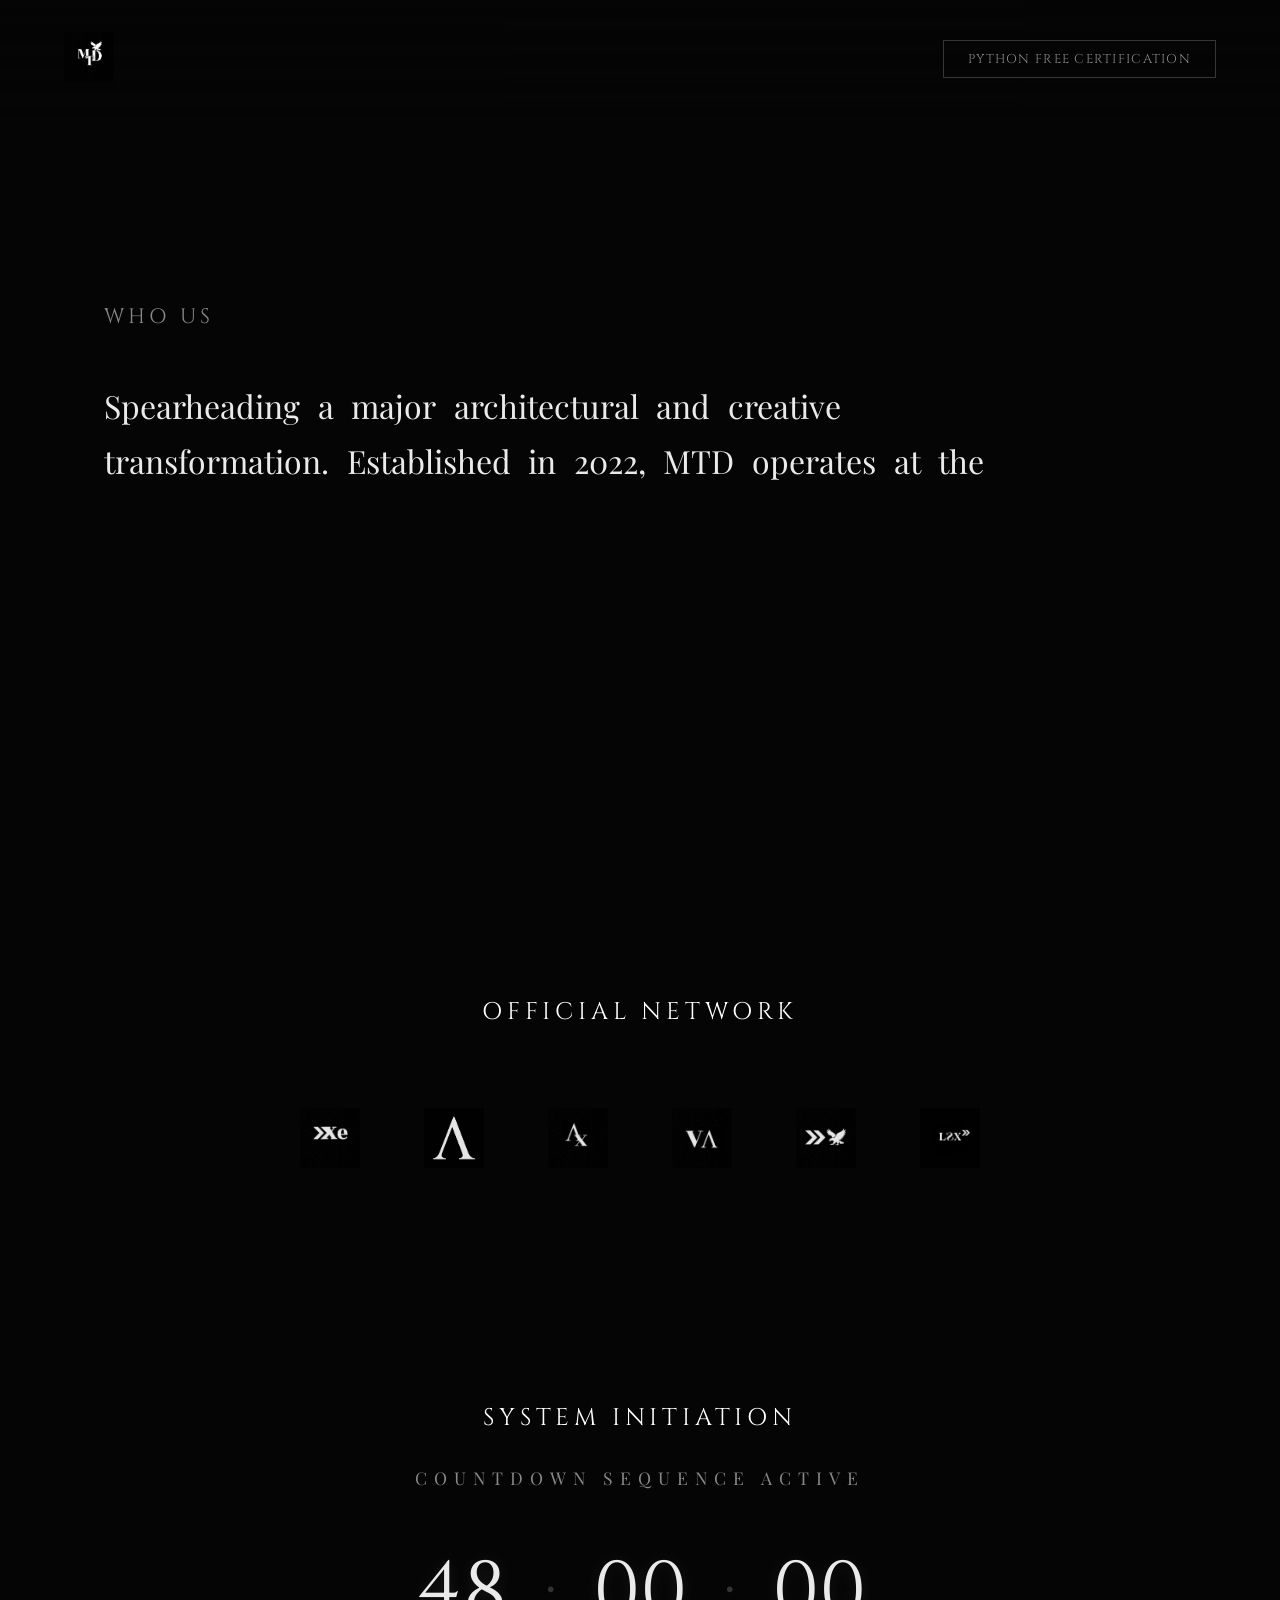
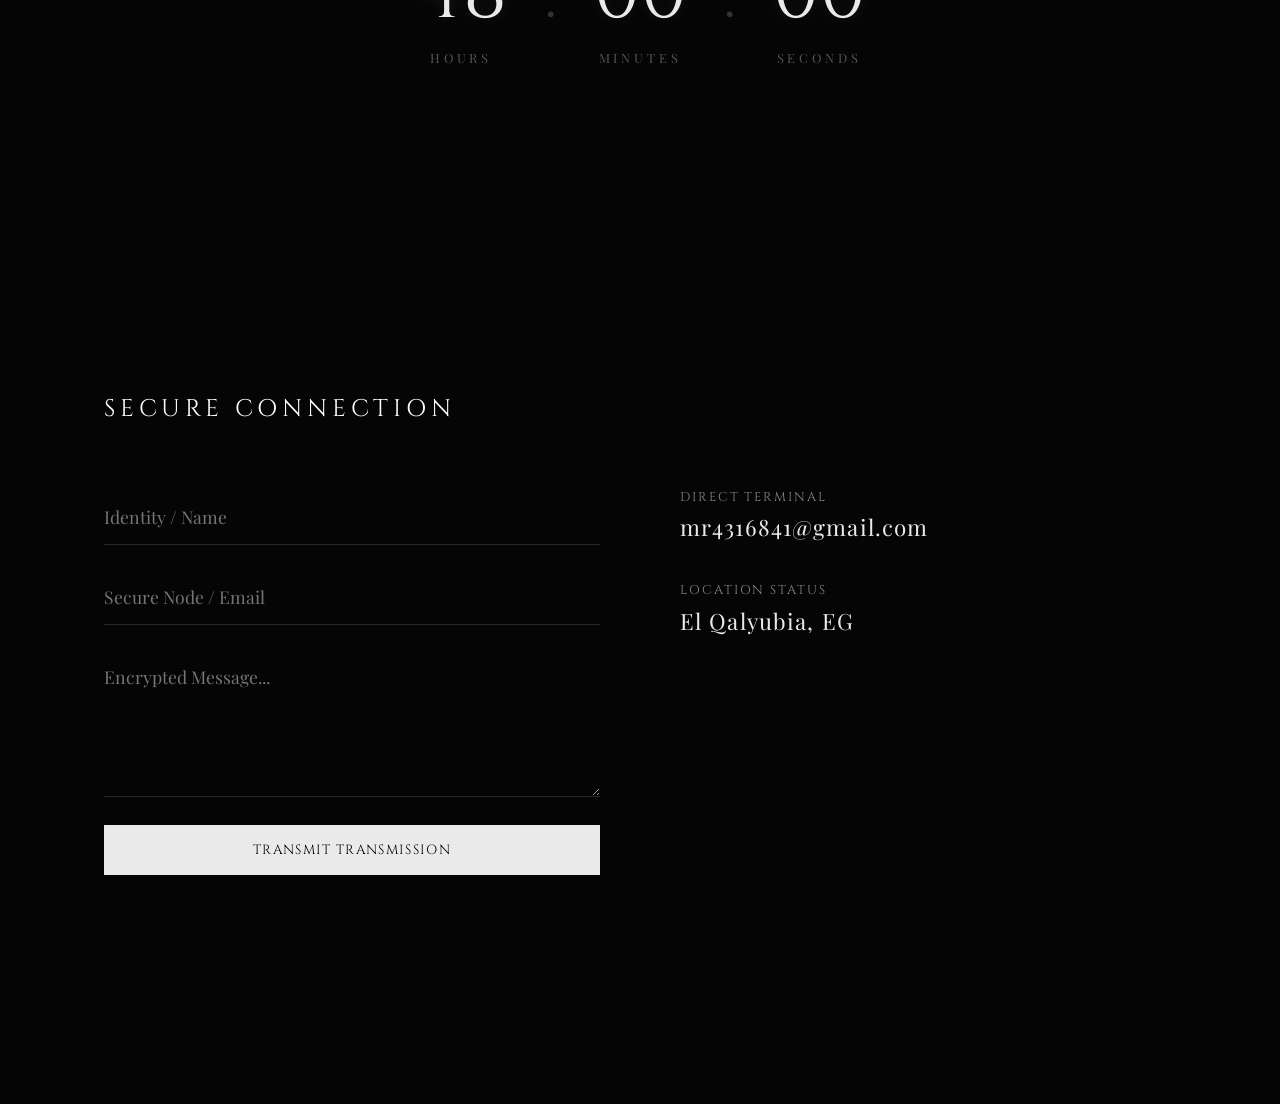
<file: index.html>
<!DOCTYPE html>
<html lang="en">
<head>
    <meta charset="UTF-8">
    <meta name="viewport" content="width=device-width, initial-scale=1.0">
    <title>MTD // Official Platform</title>
    <link rel="preconnect" href="https://fonts.googleapis.com">
    <link rel="preconnect" href="https://fonts.gstatic.com" crossorigin>
    <link href="https://fonts.googleapis.com/css2?family=Cinzel:wght@400;700&family=Playfair+Display:ital,wght@0,300;0,400;1,300&display=swap" rel="stylesheet">
    <link rel="stylesheet" href="style.css">
</head>
<body>

    <header>
        <div class="logo-container">
            <img src="703674776_1720885449269066_3354120883798261258_n.jpg" alt="MTD Logo" id="mtd-logo">
        </div>
        <button id="open-python-btn" class="header-action-btn">Python Free Certification</button>
    </header>

    <main>
        <section id="about">
            <h2 class="section-title">Who Us</h2>
            <div class="secret-text-container">
                <span class="word">Spearheading</span>
                <span class="word">a</span>
                <span class="word">major</span>
                <span class="word">architectural</span>
                <span class="word">and</span>
                <span class="word">creative</span>
                <span class="word">transformation.</span>
                <span class="word">Established</span>
                <span class="word">in</span>
                <span class="word">2022,</span>
                <span class="word">MTD</span>
                <span class="word">operates</span>
                <span class="word">at</span>
                <span class="word">the</span>
                <span class="word">intersection</span>
                <span class="word">of</span>
                <span class="word">secure</span>
                <span class="word">infrastructure</span>
                <span class="word">and</span>
                <span class="word">high-end</span>
                <span class="word">digital</span>
                <span class="word">production.</span>
            </div>
        </section>

        <section id="partners">
            <h2>Official Network</h2>
            <div class="partners-grid">
                <img src="690230443_977412951933241_9079302790091515448_n.jpg" alt="Xe Logo" class="partner-logo">
                <img src="707172598_977904161682788_352159479498994681_n.jpg" alt="A Logo" class="partner-logo">
                <img src="708580772_26366762266336602_1909313945618691800_n.jpg" alt="AX Logo" class="partner-logo">
                <img src="708792736_27312105688400990_1383552932558114156_n.jpg" alt="VA Logo" class="partner-logo">
                <img src="707962219_1535118858098759_6440374078296503486_n.jpg" alt="Forward Eagle Logo" class="partner-logo">
                <img src="20205.png" alt="New Partner Logo" class="partner-logo">
            </div>
        </section>
        <section id="initiation-countdown">
            <h2 style="text-align: center;">System Initiation</h2>
            <div class="status-text">Countdown Sequence Active</div>
            
            <div class="timer-container">
                <div class="time-block">
                    <span id="hours" class="time-value">48</span>
                    <span class="time-label">Hours</span>
                </div>
                <div class="separator">:</div>
                <div class="time-block">
                    <span id="minutes" class="time-value">00</span>
                    <span class="time-label">Minutes</span>
                </div>
                <div class="separator">:</div>
                <div class="time-block">
                    <span id="seconds" class="time-value">00</span>
                    <span class="time-label">Seconds</span>
                </div>
            </div>
        </section>

        <section id="contact">
            <h2>Secure Connection</h2>
            <div class="contact-grid">
               <form id="secure-contact-form">
    <input type="hidden" name="access_key" value="a292b422-cb2d-4b4e-8398-1d01dad26955">
    
    <div class="input-group">
        <input type="text" name="name" placeholder="Identity / Name" required>
    </div>
    <div class="input-group">
        <input type="email" name="email" placeholder="Secure Node / Email" required>
    </div>
    <div class="input-group">
        <textarea name="message" placeholder="Encrypted Message..." rows="5" required></textarea>
    </div>
    <button type="submit" id="submit-btn">Transmit Transmission</button>
    
    <div id="form-status" style="margin-top: 1rem; font-family: var(--font-head); font-size: 0.8rem; letter-spacing: 0.1em; text-transform: uppercase;"></div>
</form>
                <div class="direct-contact">
                    <a href="mailto:mr4316841@gmail.com" class="contact-link">
                        <span>Direct Terminal</span>
                        mr4316841@gmail.com
                    </a>
                    <div class="contact-link">
                        <span>Location Status</span>
                        El Qalyubia, EG
                    </div>
                </div>
            </div>
        </section>
    </main>

    <div id="python-portal" class="portal-overlay">
        <button id="close-portal" class="close-btn">&times;</button>
        
        <div id="top-status"></div>

        <div class="portal-content">
            <div class="auth-box">
                <h3>Python Certification</h3>
                <p>Authorized access required. Initiate automated decryption sequence to claim your free development credentialing track.</p>
                <a href="https://www.freecodecamp.org/learn/python-v9/" target="_blank" class="portal-link-btn">Get Free Python Certificate</a>
            </div>

            <div class="portal-right">
                <img src="droid.png" alt="Python Snake Silhouette" class="rotating-logo">
            </div>
        </div>
    </div>

    <script src="script.js"></script>
</body>
</html>
</file>
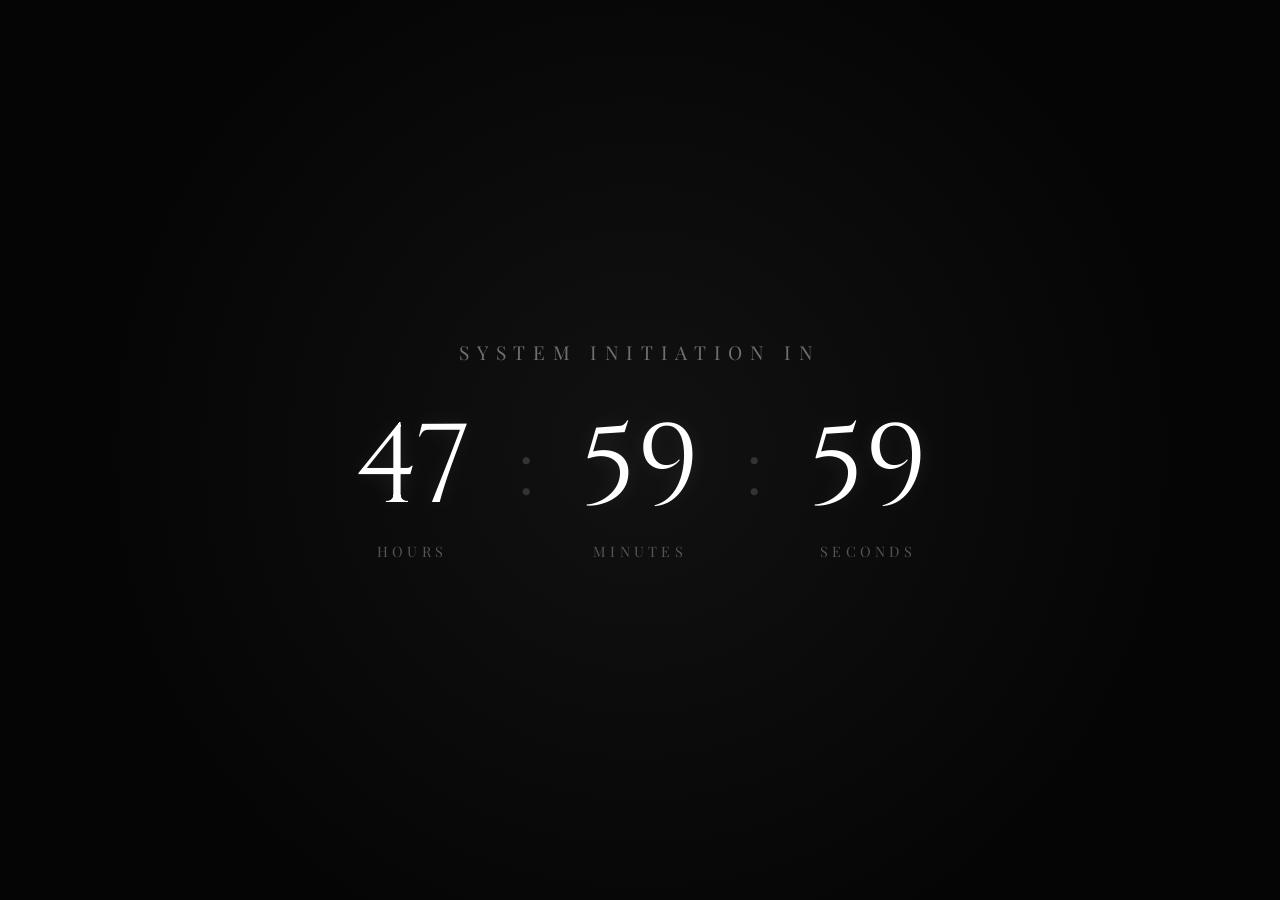
<file: countdown.html>
<!DOCTYPE html>
<html lang="en">
<head>
    <meta charset="UTF-8">
    <meta name="viewport" content="width=device-width, initial-scale=1.0">
    <title>Initiation // 48 Hours</title>
    <link rel="preconnect" href="https://fonts.googleapis.com">
    <link rel="preconnect" href="https://fonts.gstatic.com" crossorigin>
    <link href="https://fonts.googleapis.com/css2?family=Cinzel:wght@400;700&family=Playfair+Display:ital,wght@0,300;0,400;1,300&display=swap" rel="stylesheet">
    <link rel="stylesheet" href="countdown.css">
</head>
<body>

    <main class="countdown-wrapper">
        <div class="status-text">System Initiation In</div>
        
        <div class="timer-container">
            <div class="time-block">
                <span id="hours" class="time-value">48</span>
                <span class="time-label">Hours</span>
            </div>
            
            <div class="separator">:</div>
            
            <div class="time-block">
                <span id="minutes" class="time-value">00</span>
                <span class="time-label">Minutes</span>
            </div>
            
            <div class="separator">:</div>
            
            <div class="time-block">
                <span id="seconds" class="time-value">00</span>
                <span class="time-label">Seconds</span>
            </div>
        </div>
    </main>

    <script src="countdown.js"></script>
</body>
</html>
</file>
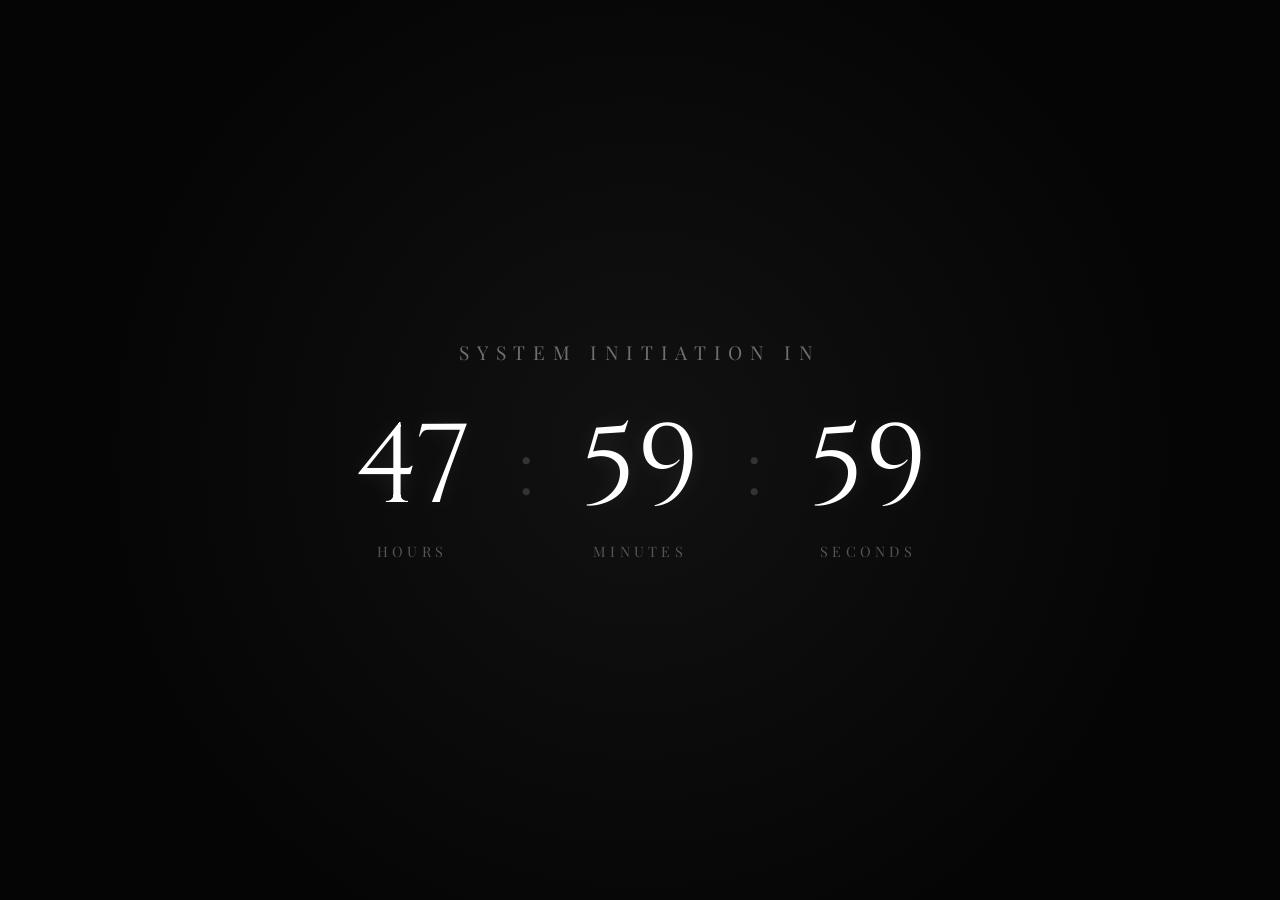
<file: gemini-code-1782169582402.html>
<!DOCTYPE html>
<html lang="en">
<head>
    <meta charset="UTF-8">
    <meta name="viewport" content="width=device-width, initial-scale=1.0">
    <title>Initiation // 48 Hours</title>
    <link rel="preconnect" href="https://fonts.googleapis.com">
    <link rel="preconnect" href="https://fonts.gstatic.com" crossorigin>
    <link href="https://fonts.googleapis.com/css2?family=Cinzel:wght@400;700&family=Playfair+Display:ital,wght@0,300;0,400;1,300&display=swap" rel="stylesheet">
    <link rel="stylesheet" href="countdown.css">
</head>
<body>

    <main class="countdown-wrapper">
        <div class="status-text">System Initiation In</div>
        
        <div class="timer-container">
            <div class="time-block">
                <span id="hours" class="time-value">48</span>
                <span class="time-label">Hours</span>
            </div>
            
            <div class="separator">:</div>
            
            <div class="time-block">
                <span id="minutes" class="time-value">00</span>
                <span class="time-label">Minutes</span>
            </div>
            
            <div class="separator">:</div>
            
            <div class="time-block">
                <span id="seconds" class="time-value">00</span>
                <span class="time-label">Seconds</span>
            </div>
        </div>
    </main>

    <script src="countdown.js"></script>
</body>
</html>
</file>
<file: style.css>
/* === CSS VARIABLES & RESET === */
:root {
    --bg-color: #050505; 
    --text-main: #EAEAEA; 
    --text-muted: #888888;
    --accent: #FFFFFF;
    --font-head: 'Cinzel', serif;
    --font-body: 'Playfair Display', serif;
}

* {
    margin: 0;
    padding: 0;
    box-sizing: border-box;
}

body, html {
    background-color: var(--bg-color);
    color: var(--text-main);
    font-family: var(--font-body);
    overflow-x: hidden;
    scroll-behavior: smooth;
}

/* === HEADER & NAVIGATION === */
header {
    position: fixed;
    top: 0;
    left: 0;
    width: 100%;
    padding: 2rem 4rem;
    z-index: 100;
    background: linear-gradient(to bottom, rgba(5,5,5,0.95) 0%, rgba(5,5,5,0) 100%);
    display: flex;
    justify-content: space-between;
    align-items: center;
}

.logo-container img {
    height: 50px; 
    width: auto;
    object-fit: contain;
}

.header-action-btn {
    background: transparent;
    color: var(--text-muted);
    border: 1px solid rgba(255, 255, 255, 0.2);
    padding: 0.6rem 1.5rem;
    font-family: var(--font-head);
    font-size: 0.8rem;
    cursor: pointer;
    letter-spacing: 0.1em;
    text-transform: uppercase;
    transition: all 0.4s ease;
}

.header-action-btn:hover {
    color: var(--bg-color);
    border-color: var(--accent);
    background: var(--accent);
}

/* === LAYOUTS === */
section {
    min-height: 100vh;
    display: flex;
    flex-direction: column;
    justify-content: center;
    padding: 8rem 4rem;
    max-width: 1200px;
    margin: 0 auto;
}

h2 {
    font-family: var(--font-head);
    font-weight: 400;
    letter-spacing: 0.2em;
    text-transform: uppercase;
    margin-bottom: 2rem;
    color: var(--accent);
}

/* === ABOUT SECTION === */
.section-title {
    font-size: 1.3rem;
    color: var(--text-muted);
    margin-bottom: 3rem;
}

.secret-text-container {
    font-size: 2rem;
    line-height: 1.7;
    max-width: 900px;
}

.word {
    opacity: 0;
    display: inline-block;
    transform: translateY(12px);
    transition: opacity 0.8s ease, transform 0.8s ease;
    margin-right: 0.3em;
}

.word.visible {
    opacity: 1;
    transform: translateY(0);
}

/* === PARTNERS SECTION === */
#partners {
    min-height: auto;
    padding: 6rem 4rem;
    text-align: center;
}

.partners-grid {
    display: flex;
    flex-wrap: wrap;
    justify-content: center;
    align-items: center;
    gap: 4rem;
    margin-top: 3rem;
}

.partner-logo {
    max-width: 110px;
    height: auto;
    max-height: 60px;
    object-fit: contain;
    filter: brightness(0.9);
    transition: transform 0.3s ease;
}

.partner-logo:hover {
    transform: scale(1.08);
}

/* === CONTACT SECTION === */
.contact-grid {
    display: grid;
    grid-template-columns: 1fr 1fr;
    gap: 5rem;
    margin-top: 2rem;
}

form {
    display: flex;
    flex-direction: column;
    gap: 1.5rem;
}

input, textarea {
    width: 100%;
    background: transparent;
    border: none;
    border-bottom: 1px solid rgba(255, 255, 255, 0.15);
    color: var(--text-main);
    font-family: var(--font-body);
    font-size: 1.1rem;
    padding: 1rem 0;
    transition: border-color 0.3s ease;
}

input:focus, textarea:focus {
    outline: none;
    border-bottom-color: var(--accent);
}

form button {
    background: var(--text-main);
    color: var(--bg-color);
    border: none;
    padding: 1rem;
    font-family: var(--font-head);
    text-transform: uppercase;
    letter-spacing: 0.1em;
    cursor: pointer;
    transition: background 0.3s ease;
}

form button:hover {
    background: var(--accent);
}

/* SLEEK FIX FOR CONTACT LINKS (Removes ugly blue browser links) */
.direct-contact {
    display: flex;
    flex-direction: column;
    gap: 2.5rem;
}

.contact-link {
    color: var(--text-main) !important;
    text-decoration: none;
    display: flex;
    flex-direction: column;
    font-size: 1.4rem;
    letter-spacing: 0.05em;
}

.contact-link span {
    font-family: var(--font-head);
    font-size: 0.8rem;
    color: var(--text-muted);
    text-transform: uppercase;
    letter-spacing: 0.15em;
    margin-bottom: 0.4rem;
}

/* === PORTAL OVERLAY === */
.portal-overlay {
    position: fixed;
    top: 0;
    left: 0;
    width: 100vw;
    height: 100vh;
    background: rgba(5, 5, 5, 0.98);
    backdrop-filter: blur(12px);
    z-index: 999;
    display: flex;
    justify-content: center;
    align-items: center;
    opacity: 0;
    pointer-events: none;
    transition: opacity 0.5s ease;
}

.portal-overlay.is-open {
    opacity: 1;
    pointer-events: all;
}

.close-btn {
    position: absolute;
    top: 2rem;
    right: 4rem;
    background: transparent;
    border: none;
    color: var(--text-main);
    font-size: 3rem;
    cursor: pointer;
}

.portal-content {
    display: grid;
    grid-template-columns: 1fr 1fr;
    max-width: 1000px;
    width: 90%;
    gap: 4rem;
    align-items: center;
}

.auth-box {
    border: 1px solid rgba(255, 255, 255, 0.08);
    padding: 3rem;
    background: rgba(255, 255, 255, 0.01);
}

.auth-box h3 {
    font-family: var(--font-head);
    font-size: 1.6rem;
    margin-bottom: 1rem;
    text-transform: uppercase;
    letter-spacing: 0.1em;
}

.auth-box p {
    color: var(--text-muted);
    line-height: 1.6;
    margin-bottom: 2.5rem;
}

.portal-link-btn {
    display: inline-block;
    text-decoration: none;
    background: var(--text-main);
    color: var(--bg-color);
    padding: 1rem 2rem;
    font-family: var(--font-head);
    font-size: 0.85rem;
    text-transform: uppercase;
    letter-spacing: 0.1em;
}

.rotating-logo {
    width: 100%;
    max-width: 280px;
    opacity: 0.2;
    animation: slowSpin 25s linear infinite;
    display: block;
    margin: 0 auto;
}

#top-status {
    position: absolute;
    top: 8%; 
    left: 50%;
    transform: translateX(-50%);
    font-family: var(--font-head); 
    font-size: 2rem;
    color: #00ff00; 
    text-shadow: 0 0 10px rgba(0, 255, 0, 0.4);
    letter-spacing: 0.1em;
    text-transform: uppercase;
    text-align: center;
    width: 90%;
}

@keyframes slowSpin {
    0% { transform: rotate(0deg); }
    100% { transform: rotate(360deg); }
}

/* === RESPONSIVE === */
@media (max-width: 768px) {
    header { padding: 1.5rem 2rem; }
    section { padding: 6rem 2rem; }
    .secret-text-container { font-size: 1.5rem; }
    .contact-grid { grid-template-columns: 1fr; gap: 3rem; }
    .portal-content { grid-template-columns: 1fr; text-align: center; }
    .rotating-logo { max-width: 160px; margin-top: 2rem; }
    #top-status { top: 5%; font-size: 1.1rem; }
}
/* === MAIN PAGE COUNTDOWN SECTION === */
#initiation-countdown {
    min-height: 60vh;
    display: flex;
    flex-direction: column;
    align-items: center;
    justify-content: center;
}

.status-text {
    font-family: var(--font-body);
    font-size: 1.1rem;
    color: var(--text-muted);
    text-transform: uppercase;
    letter-spacing: 0.4em;
    margin-bottom: 4rem;
}

.timer-container {
    display: flex;
    align-items: center;
    gap: 1.5rem;
}

.time-block {
    display: flex;
    flex-direction: column;
    align-items: center;
    width: 120px;
}

.time-value {
    font-family: var(--font-head);
    font-size: 5rem;
    font-weight: 400;
    line-height: 1;
    text-shadow: 0 0 15px rgba(255, 255, 255, 0.1);
}

.time-label {
    font-family: var(--font-body);
    font-size: 0.8rem;
    color: #555555;
    text-transform: uppercase;
    letter-spacing: 0.3em;
    margin-top: 1rem;
}

.separator {
    font-family: var(--font-head);
    font-size: 4rem;
    color: #333333;
    margin-top: -1.5rem;
    animation: pulse 2s infinite;
}

@keyframes pulse {
    0%, 100% { opacity: 1; }
    50% { opacity: 0.3; }
}

@media (max-width: 768px) {
    .time-value { font-size: 3rem; }
    .time-block { width: 80px; }
    .separator { font-size: 2.5rem; margin-top: -1rem; }
}
/* --- 5. PERSISTENT LIVE COUNTDOWN --- */
    const hoursEl = document.getElementById('hours');
    const minutesEl = document.getElementById('minutes');
    const secondsEl = document.getElementById('seconds');
    const statusText = document.querySelector('.status-text');

    if (hoursEl && minutesEl && secondsEl) {
        // 1. Check browser storage for an existing end time
        let endTime = localStorage.getItem('mtd_countdown_end');

        // 2. If no time is saved (first visit), calculate 48 hours from exactly NOW
        if (!endTime) {
            const now = new Date().getTime();
            endTime = now + (48 * 60 * 60 * 1000); // 48 hours in milliseconds
            localStorage.setItem('mtd_countdown_end', endTime);
        }

        // 3. Calculation engine
        function updateCountdown() {
            const currentTime = new Date().getTime();
            const timeRemaining = endTime - currentTime;

            // When the countdown hits zero
            if (timeRemaining <= 0) {
                clearInterval(timerInterval);
                hoursEl.innerText = "00";
                minutesEl.innerText = "00";
                secondsEl.innerText = "00";
                if (statusText) {
                    statusText.innerText = "SYSTEM INITIATED // ACCESS GRANTED";
                    statusText.style.color = "#00ff00"; // Hacker Green
                }
                return;
            }

            // Math for remaining time
            const hours = Math.floor((timeRemaining % (1000 * 60 * 60 * 24 * 100)) / (1000 * 60 * 60));
            const minutes = Math.floor((timeRemaining % (1000 * 60 * 60)) / (1000 * 60));
            const seconds = Math.floor((timeRemaining % (1000 * 60)) / 1000);

            // Force double-digits (e.g., "09" instead of "9")
            hoursEl.innerText = hours.toString().padStart(2, '0');
            minutesEl.innerText = minutes.toString().padStart(2, '0');
            secondsEl.innerText = seconds.toString().padStart(2, '0');
        }

        // Run immediately, then loop every 1 second
        updateCountdown();
        const timerInterval = setInterval(updateCountdown, 1000);
    }
</file>
<file: countdown.css>
/* === RESET & VARIABLES === */
* {
    margin: 0;
    padding: 0;
    box-sizing: border-box;
}

body, html {
    background-color: #050505; /* Deep, sleek black */
    color: #FFFFFF;
    height: 100%;
    overflow: hidden; /* Prevents scrolling for a true full-screen lock */
}

/* === FULL SCREEN WRAPPER === */
.countdown-wrapper {
    display: flex;
    flex-direction: column;
    justify-content: center;
    align-items: center;
    height: 100vh;
    width: 100vw;
    background: radial-gradient(circle at center, rgba(30,30,30,0.5) 0%, #050505 70%);
}

.status-text {
    font-family: 'Playfair Display', serif;
    font-size: 1.2rem;
    color: #888888;
    text-transform: uppercase;
    letter-spacing: 0.4em;
    margin-bottom: 3rem;
    opacity: 0.8;
}

/* === TIMER GRID === */
.timer-container {
    display: flex;
    align-items: center;
    gap: 2rem;
}

.time-block {
    display: flex;
    flex-direction: column;
    align-items: center;
    width: 150px;
}

.time-value {
    font-family: 'Cinzel', serif;
    font-size: 7rem; /* Massive, cinematic numbers */
    font-weight: 400;
    line-height: 1;
    text-shadow: 0 0 20px rgba(255, 255, 255, 0.1);
}

.time-label {
    font-family: 'Playfair Display', serif;
    font-size: 0.9rem;
    color: #555555;
    text-transform: uppercase;
    letter-spacing: 0.3em;
    margin-top: 1rem;
}

.separator {
    font-family: 'Cinzel', serif;
    font-size: 5rem;
    color: #333333;
    margin-top: -2rem; /* Aligns the colon with the numbers */
    animation: pulse 2s infinite;
}

/* === ANIMATIONS === */
@keyframes pulse {
    0%, 100% { opacity: 1; }
    50% { opacity: 0.3; }
}

/* === RESPONSIVE (Mobiles) === */
@media (max-width: 768px) {
    .time-value { font-size: 4rem; }
    .time-block { width: 90px; }
    .separator { font-size: 3rem; margin-top: -1.5rem; }
    .status-text { font-size: 0.9rem; letter-spacing: 0.2em; }
    .timer-container { gap: 1rem; }
}
</file>
